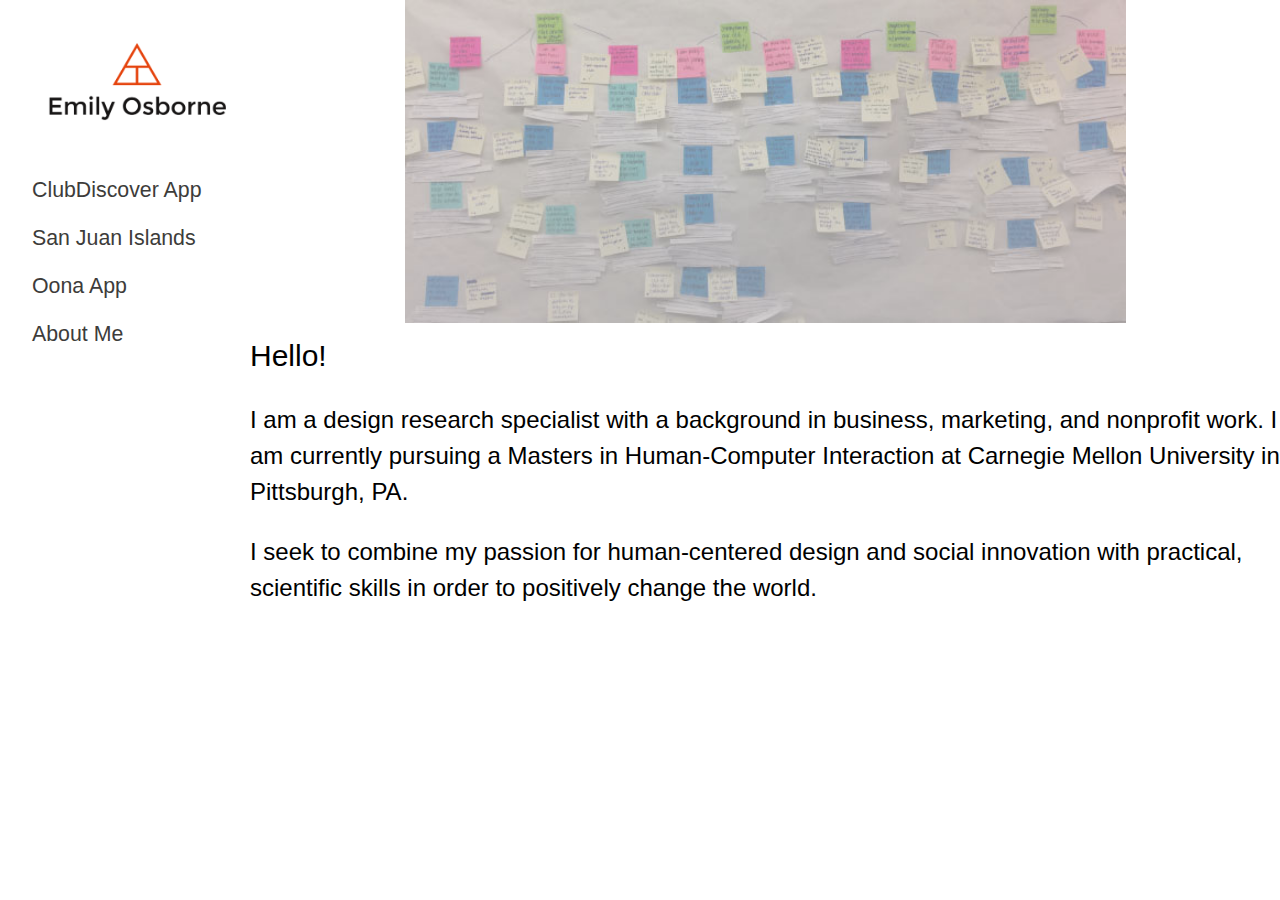
<file: index.html>
<!DOCTYPE html>
<html>

<head>
    <title>Emily Osborne</title>
    <!-- desktop styles -->
    <link rel="stylesheet" type="text/css" media="(min-width:640px)" href="portfolio.css">
    <!-- mobile styles -->
    <link rel="stylesheet" type="text/css" media="(max-width:640px)" href="mobileportfolio.css">
    <!-- fonts -->
	<link href="https://fonts.googleapis.com/css?family=Roboto|Roboto+Slab" rel="stylesheet">
	<!-- jquery -->
	<script src="https://ajax.googleapis.com/ajax/libs/jquery/3.2.1/jquery.min.js"></script>
</head>

<body>
	 <!-- Header -->
<!-- 
	 <header>
	 	<h1 class="portfolio-title"> Emily Osborne - UX Portfolio </h1>

	 </header> -->

	<div id=mySidenav class="sidenav topnav">
		<a href="index.html"><img id="logo" src="Images/logo.png" alt="Logo" href="index.html"></a>
		<br>
  		<a href="clubdiscover.html">ClubDiscover App</a>
  		<a href="sanjuan.html">San Juan Islands</a>
  		<a href="oona.html">Oona App</a>
  		<a href="about.html">About Me</a>
	</div>

	<link rel="stylesheet" href="https://www.w3schools.com/w3css/4/w3.css">

	<div class="main w3-animate-opacity">

		<img id="affinity" src="Images/Affinity.jpg" alt="Affinity Diagram">

		<h2>Hello!</h2>

		<p>I am a design research specialist with a background in business, marketing, and nonprofit work. I am currently pursuing a Masters in Human-Computer Interaction at Carnegie Mellon University in Pittsburgh, PA.</p>

		<p>I seek to combine my passion for human-centered design and social innovation with practical, scientific skills in order to positively change the world.</p>

	</div>




</body>

</html>
</file>
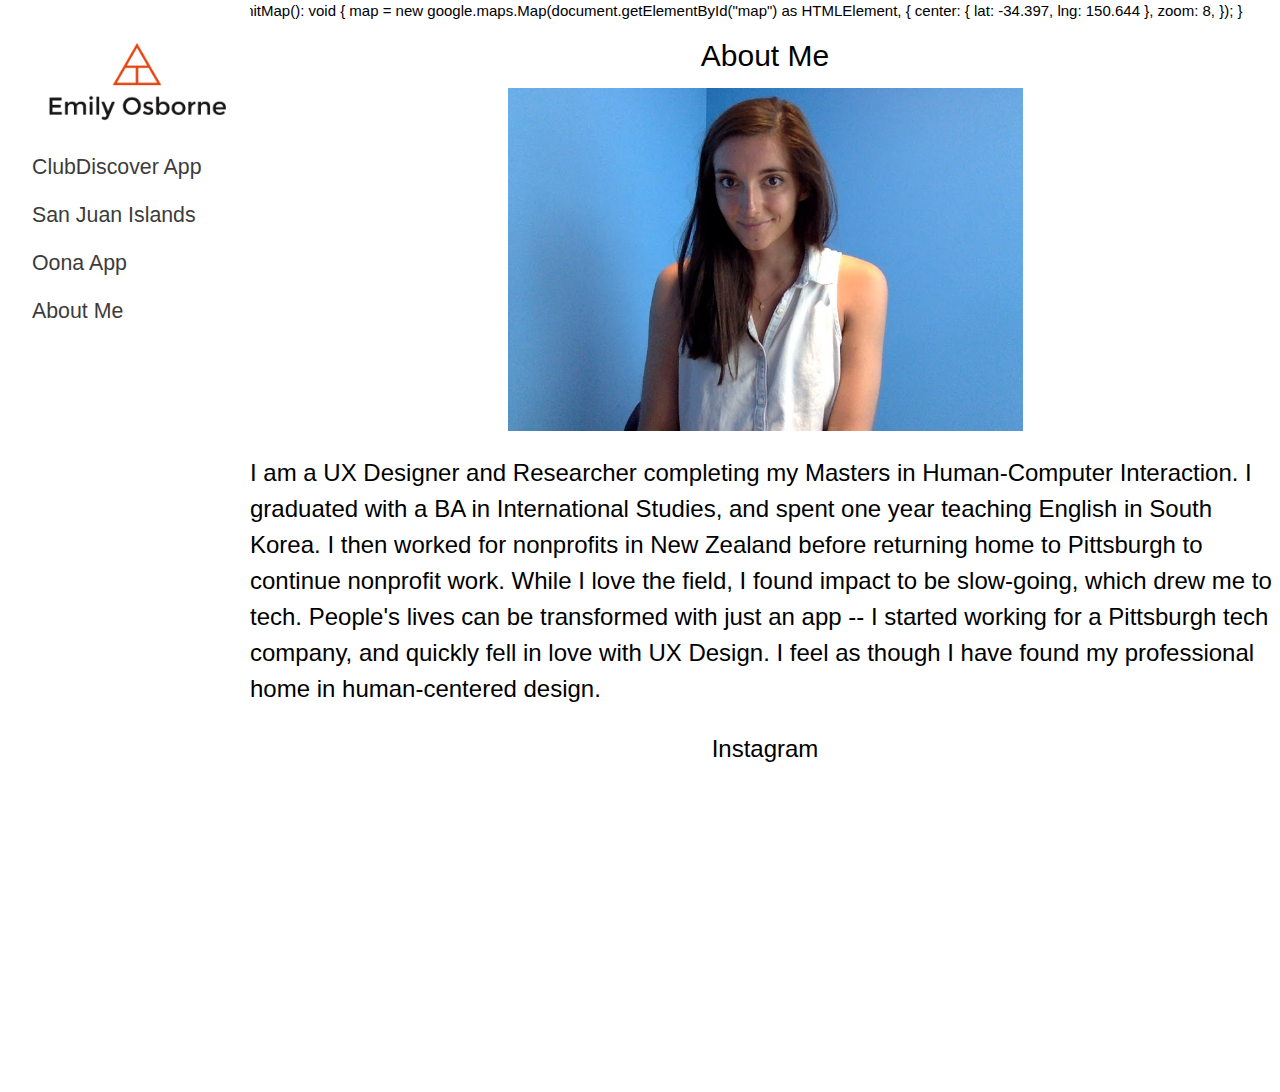
<file: about.html>
<!DOCTYPE html>
<html>

<head>
    <title>Emily Osborne</title>
    <!-- styles -->
    <link rel="stylesheet" type="text/css" media="(min-width:640px)" href="portfolio.css">
    <!-- mobile styles -->
    <link rel="stylesheet" type="text/css" media="(max-width:640px)" href="mobileportfolio.css">
    <!-- fonts -->
	<link href="https://fonts.googleapis.com/css?family=Roboto|Roboto+Slab" rel="stylesheet">
	<!-- jquery -->
	<script src="https://ajax.googleapis.com/ajax/libs/jquery/3.2.1/jquery.min.js"></script>
</head>

let map: google.maps.Map;

function initMap(): void {
  map = new google.maps.Map(document.getElementById("map") as HTMLElement, {
    center: { lat: -34.397, lng: 150.644 },
    zoom: 8,
  });
}	
	
<body>

	<div id=mySidenav class="sidenav topnav">
		<a href="index.html"><img id="logo" src="Images/logo.png" alt="Logo" href="index.html"></a>
  		<a href="clubdiscover.html">ClubDiscover App</a>
  		<a href="sanjuan.html">San Juan Islands</a>
  		<a href="oona.html">Oona App</a>
  		<a href="about.html">About Me</a>
	</div>

	<link rel="stylesheet" href="https://www.w3schools.com/w3css/4/w3.css">

	<div class="main w3-animate-opacity">
		<h2 class="pagetitle">About Me</h2>
		<img id="headshot" src="Images/headshot2.jpg" alt="Headshot">


		<p>I am a UX Designer and Researcher completing my Masters in Human-Computer Interaction. I graduated with a BA in International Studies, and spent one year teaching English in South Korea. I then worked for nonprofits in New Zealand before returning home to Pittsburgh to continue nonprofit work. While I love the field, I found impact to be slow-going, which drew me to tech. People's lives can be transformed with just an app -- I started working for a Pittsburgh tech company, and quickly fell in love with UX Design. I feel as though I have found my professional home in human-centered design.</p>

		<h3 class="pagetitle">Instagram</h3>

		<!-- SnapWidget -->
		<iframe src="https://snapwidget.com/embed/475524" class="snapwidget-widget" allowTransparency="true" frameborder="0" scrolling="no"></iframe>

	</div>




</body>

</html>
</file>
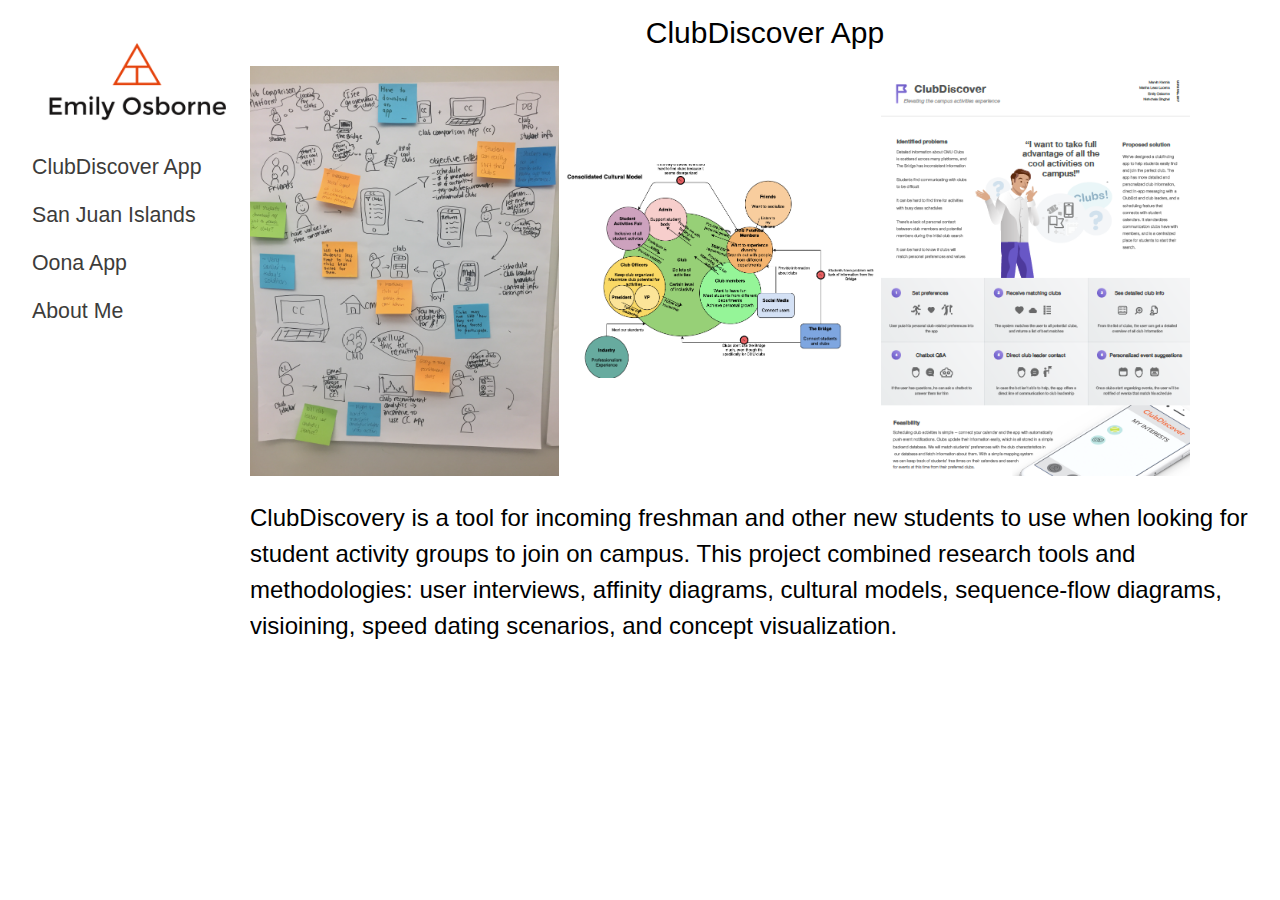
<file: clubdiscover.html>
<!DOCTYPE html>
<html>

<head>
    <title>Emily Osborne</title>
    <!-- styles -->
    <link rel="stylesheet" type="text/css" media="(min-width:640px)" href="portfolio.css">
    <!-- mobile styles -->
    <link rel="stylesheet" type="text/css" media="(max-width:640px)" href="mobileportfolio.css">
    <!-- fonts -->
	<link href="https://fonts.googleapis.com/css?family=Roboto|Roboto+Slab" rel="stylesheet">
	<!-- jquery -->
	<script src="https://ajax.googleapis.com/ajax/libs/jquery/3.2.1/jquery.min.js"></script>
</head>

<body>

	<div id="mySidenav" class="sidenav topnav">
		<a href="index.html"><img id="logo" src="Images/logo.png" alt="Logo" href="index.html"></a>
  		<a href="clubdiscover.html">ClubDiscover App</a>
  		<a href="sanjuan.html">San Juan Islands</a>
  		<a href="oona.html">Oona App</a>
  		<a href="about.html">About Me</a>
	</div>

	<link rel="stylesheet" href="https://www.w3schools.com/w3css/4/w3.css">

	<div class="main w3-animate-opacity">
		<h2 class="pagetitle">ClubDiscover App</h2>

		 <img id="cultural" src="Images/Visioning.png" alt="Visioning">
		 <img id="cultural" src="Images/Cultural.png" alt="Cultural Diagram">
		 <img id="cultural" src="Images/ClubDiscover.png" alt="ClubDiscover">

		  <p>ClubDiscovery is a tool for incoming freshman and other new students to use when looking for student activity groups to join on campus. This project combined research tools and methodologies: user interviews, affinity diagrams, cultural models, sequence-flow diagrams, visioining, speed dating scenarios, and concept visualization.</p>
	</div>




</body>

</html>
</file>
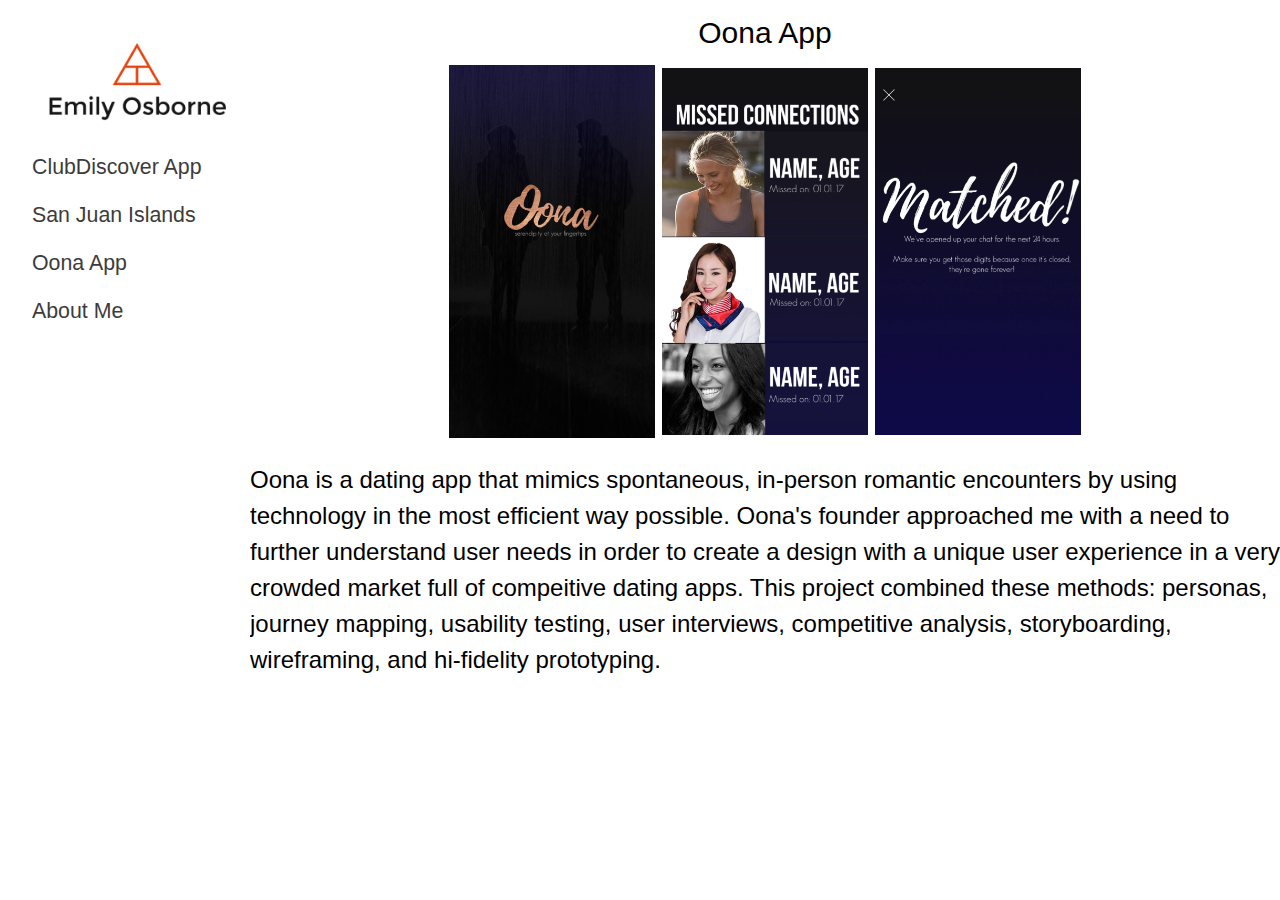
<file: oona.html>
<!DOCTYPE html>
<html>

<head>
    <title>Emily Osborne</title>
    <!-- styles -->
    <link rel="stylesheet" type="text/css" media="(min-width:640px)" href="portfolio.css">
    <!-- mobile styles -->
    <link rel="stylesheet" type="text/css" media="(max-width:640px)" href="mobileportfolio.css">
    <!-- fonts -->
	<link href="https://fonts.googleapis.com/css?family=Roboto|Roboto+Slab" rel="stylesheet">
	<!-- jquery -->
	<script src="https://ajax.googleapis.com/ajax/libs/jquery/3.2.1/jquery.min.js"></script>
</head>

<body>

	<div id=mySidenav class="sidenav topnav">
		<a href="index.html"><img id="logo" src="Images/logo.png" alt="Logo" href="index.html"></a>
  		<a href="clubdiscover.html">ClubDiscover App</a>
  		<a href="sanjuan.html">San Juan Islands</a>
  		<a href="oona.html">Oona App</a>
  		<a href="about.html">About Me</a>
	</div>

	<link rel="stylesheet" href="https://www.w3schools.com/w3css/4/w3.css">

	<div class="main w3-animate-opacity">
		<h2 class="pagetitle">Oona App</h2>
		<div class="w3-center">
			<img id="oona" src="Images/oona.png" alt="Oona App">
			<img id="oona" src="Images/matches.png" alt="Matches in App">
			<img id="oona" src="Images/matched.png" alt="Matched in App">
		</div>

		<p>Oona is a dating app that mimics spontaneous, in-person romantic encounters by using technology in the most efficient way possible. Oona's founder approached me with a need to further understand user needs in order to create a design with a unique user experience in a very crowded market full of compeitive dating apps. This project combined these methods: personas, journey mapping, usability testing, user interviews, competitive analysis, storyboarding, wireframing, and hi-fidelity prototyping.</p>
	</div>




</body>

</html>
</file>
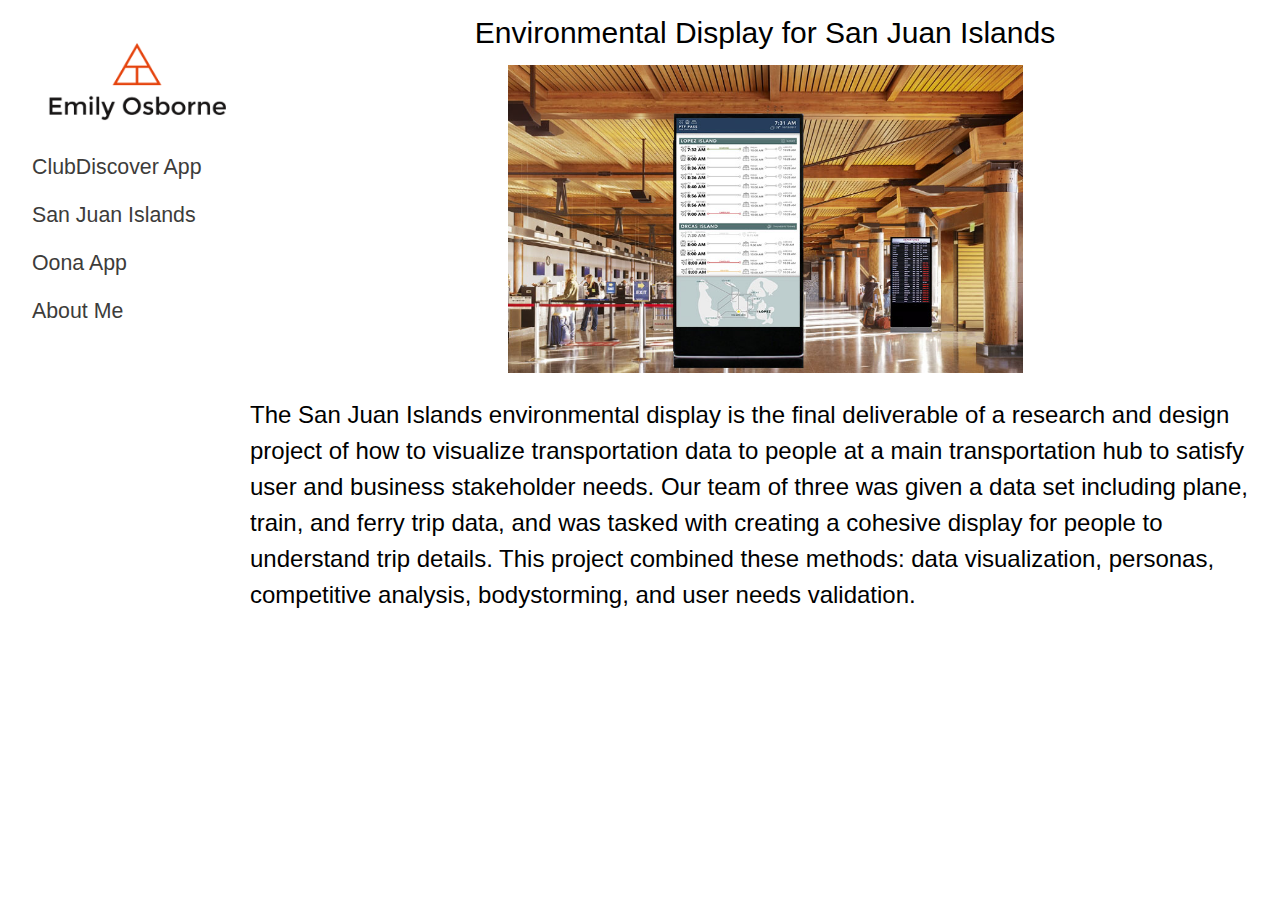
<file: sanjuan.html>
<!DOCTYPE html>
<html>

<head>
    <title>Emily Osborne</title>
    <!-- styles -->
    <link rel="stylesheet" type="text/css" media="(min-width:640px)" href="portfolio.css">
    <!-- mobile styles -->
    <link rel="stylesheet" type="text/css" media="(max-width:640px)" href="mobileportfolio.css">
    <!-- fonts -->
	<link href="https://fonts.googleapis.com/css?family=Roboto|Roboto+Slab" rel="stylesheet">
	<!-- jquery -->
	<script src="https://ajax.googleapis.com/ajax/libs/jquery/3.2.1/jquery.min.js"></script>
</head>

<body>

	<div id=mySidenav class="sidenav topnav">
		<a href="index.html"><img id="logo" src="Images/logo.png" alt="Logo" href="index.html"></a>
  		<a href="clubdiscover.html">ClubDiscover App</a>
  		<a href="sanjuan.html">San Juan Islands</a>
  		<a href="oona.html">Oona App</a>
  		<a href="about.html">About Me</a>
	</div>

	<link rel="stylesheet" href="https://www.w3schools.com/w3css/4/w3.css">

	<div class="main w3-animate-opacity">
		<h2 class="pagetitle">Environmental Display for San Juan Islands</h2>
		<img id="PTF" src="Images/PTF.jpg" alt="PTF Pass">

		<p>The San Juan Islands environmental display is the final deliverable of a research and design project of how to visualize transportation data to people at a main transportation hub to satisfy user and business stakeholder needs. Our team of three was given a data set including plane, train, and ferry trip data, and was tasked with creating a cohesive display for people to understand trip details. This project combined these methods: data visualization, personas, competitive analysis, bodystorming, and user needs validation.</p>
	</div>




</body>

</html>
</file>
<file: portfolio.css>
header {
    text-align: center;
    padding: 10px;
    background-color: white;
    color: #000000;
    font-family: 'Open Sans', sans-serif;
}

.pagetitle{
	text-align: center;
}

#affinity {
	width:70%;
	height:auto;
	display: block;
    margin: 0 auto;
}

let map: google.maps.Map;

function initMap(): void {
  map = new google.maps.Map(document.getElementById("map") as HTMLElement, {
    center: { lat: -34.397, lng: 150.644 },
    zoom: 8,
  });
}


#headshot {
	width:50%;
	height:auto;
	display: block;
    margin: 0 auto;
}

#logo {
	width:100%;
	height:auto;
}

#oona {
	width:20%;
	height:auto;
    margin: 0 auto;
}

#PTF {
	width:50%;
	height:auto;
	display: block;
    margin: 0 auto;
}

#cultural{
	width:30%;
	height:auto;

    margin: 0 auto;
}

.sidenav {
  height: 100%;
  width: 250px;
  position: fixed;
  z-index: 1;
  top: 0;
  left: 0;
  background-color: #FFFFFF;
  overflow-x: hidden;
  padding-top: 20px;
}

/* The navigation menu links */
.sidenav a {
    padding: 8px 8px 8px 32px;
    text-decoration: none;
    color: #3d3c3a;
    display: block;
    transition: 0.3s;
    font-family: 'Open Sans', sans-serif;
    font-size: 16pt;
}

.main {
  margin-left: 250px; /* Same as the width of the sidenav */
  font-family: 'Open Sans', sans-serif;
  font-size: 18pt;
}

.sidenav a:hover, .offcanvas a:focus{
    color: #8e2be5;
    font-size: 17pt;
}

.sidenav a.active {
	background-color: #baf918;
	color: white;
}

.snapwidget-widget {
	display: block;
    margin: 0 auto;
 	border:none; 
    overflow:hidden; 
    width:315px; 
    height:315px
}
</file>
<file: mobileportfolio.css>
header {
    text-align: center;
    padding: 10px;
    background-color: white;
    color: #000000;
    font-family: 'Open Sans', sans-serif;
}

let map: google.maps.Map;

function initMap(): void {
  map = new google.maps.Map(document.getElementById("map") as HTMLElement, {
    center: { lat: -34.397, lng: 150.644 },
    zoom: 8,
  });
}

#affinity {
	width:100%;
	height:auto;
  display: block;
  margin: 0 auto;
}

#headshot {
	width:100%;
	height:auto;
  display: block;
  margin: 0 auto;
}

#logo {
	width:50%;
	height:auto;
  display: block;
  margin: 0 auto;
}

#oona {
	width:70%;
	height:auto;
  display: block;
  margin: 0 auto;
}

#PTF {
	width:100%;
	height:auto;
  display: block;
  margin: 0 auto;
}

#cultural{
	width:100%;
	height:auto;
  display: block;
  margin: 0 auto;
}

.topnav {
  overflow: hidden;
  z-index: 1;
  top: 0;
  left: 0;
  color: #3d3c3a;
  background-color: #FFFFFF;
  overflow-x: hidden;
  padding-top: 20px;
}

/* The navigation menu links */
.topnav a {
  transition: 0.3s;
  color: #3d3c3a;
  text-align: center;
  padding: 14px 16px;
  text-decoration: none;
  font-family: 'Open Sans', sans-serif;
  font-size: 12pt;
}

.main {
  font-family: 'Open Sans', sans-serif;
  font-size: 16pt;
  text-align: center;
}

.topnav a:hover, .offcanvas a:focus{
    color: #8e2be5;
    font-size: 15pt;
}
</file>
